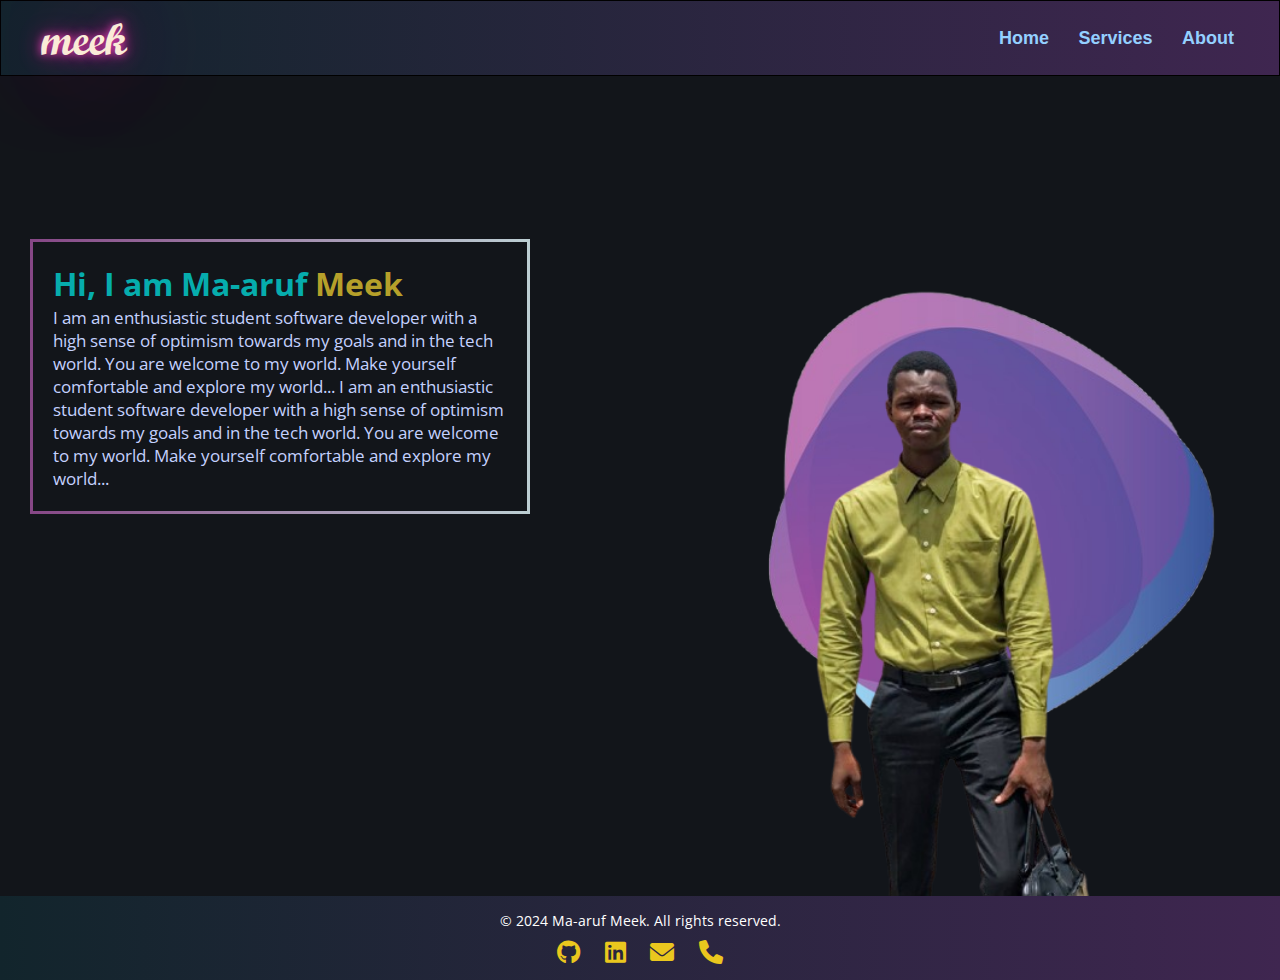
<file: index.html>
<!DOCTYPE html>
<html lang="en">
<head>
    <meta charset="UTF-8">
    <title>Portfolio</title>
    <link rel="stylesheet" href="pot.css">
    <link href="https://fonts.googleapis.com/css2?family=Montserrat:wght@400;700&family=Open+Sans:wght@400;700&display=swap"
          rel="stylesheet">
    <meta name="viewport" content="width=device-width, initial-scale=1.0">

    <link rel="stylesheet" href="https://cdnjs.cloudflare.com/ajax/libs/font-awesome/6.0.0-beta3/css/all.min.css">
</head>
<body>
<div class="page">
    <nav>
        <h1 class="logo neon">meek</h1>

        <ul>
            <li><a href="index.html">Home</a></li>
            <li><a href="potServices.html">Services</a></li>
            <li><a href="potAbout.html">About</a></li>
        </ul>
    </nav>
    <section class="conti">
        <div class="info">
            <h1>Hi, I am Ma-aruf <span>Meek</span></h1>
            <p>I am an enthusiastic student software developer with a high sense of optimism towards my goals and in the
                tech world. You are welcome to my world. Make yourself comfortable and explore my world...
            I am an enthusiastic student software developer with a high sense of optimism towards my goals and in the
                tech world.
            You are welcome to my world. Make yourself comfortable and explore my world...</p>

        </div>

        <div class="images">
            <img src="op2.png" class="shape" alt="">
            <img src="me.png" class="me" alt="">
        </div>
    </section>

    <footer>
        <div class="footer-container">
            <p>© 2024 Ma-aruf Meek. All rights reserved.</p>
            <ul class="footer-links">
                <li><a href="https://github.com/maarufMeek/" target="_blank"><i class="fab fa-github"></i></a></li>
                <li><a href="https://www.linkedin.com/in/ma-aruf-ismaeel-998255199/" target="_blank"><i
                        class="fab fa-linkedin"></i></a></li>
                <li><a href="mailto:maarufmeek@outlook.com.com"><i class="fas fa-envelope"></i></a></li>
                <li><a href="tel:+233543785537"><i class="fas fa-phone"></i></a></li>

            </ul>
        </div>
    </footer>
</div>
</body>
</html>
</file>
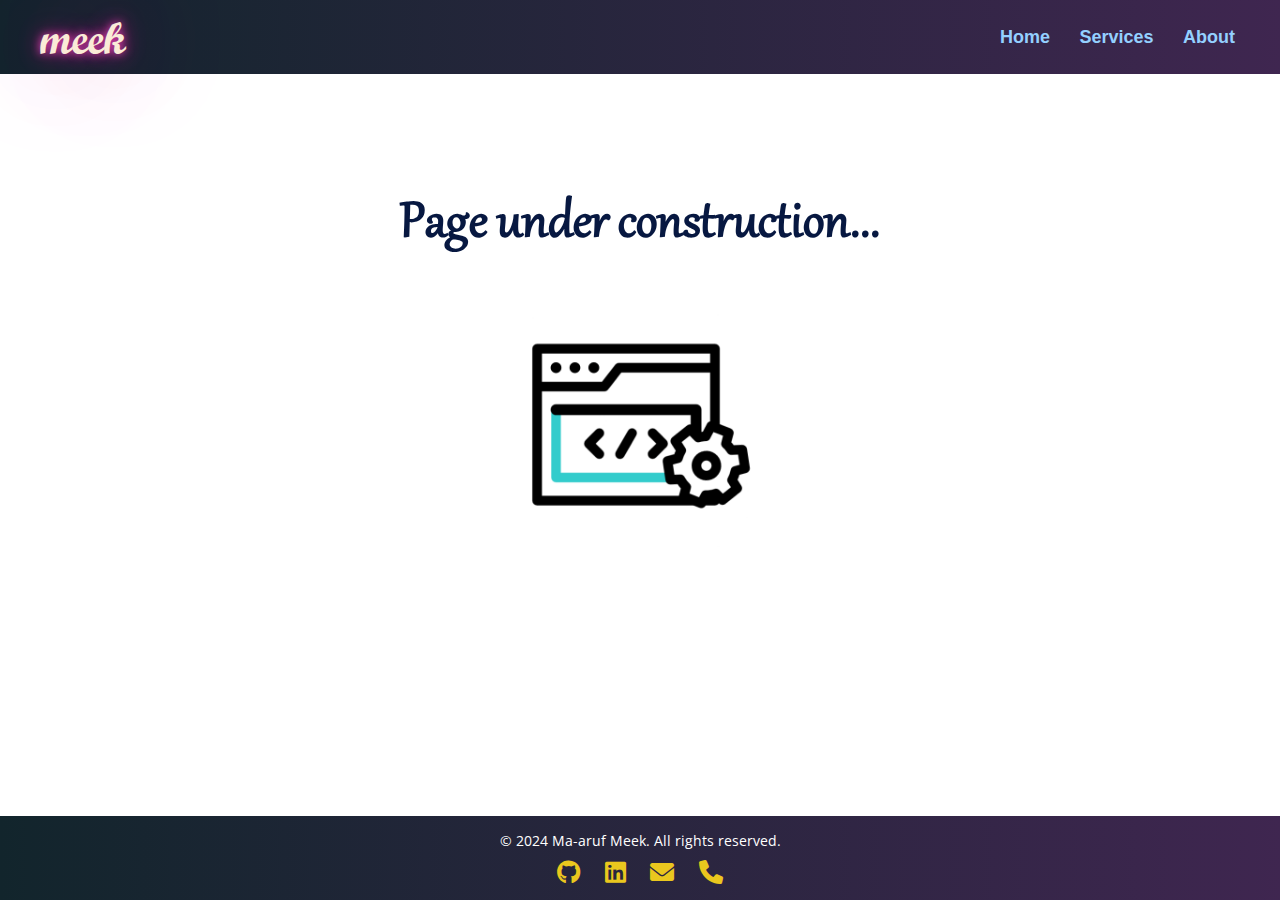
<file: potAbout.html>
<!DOCTYPE html>
<html lang="en">
<head>
    <meta charset="UTF-8">
    <title>About</title>
    <link rel="stylesheet" href="potAbout.css">
    <link href="https://fonts.googleapis.com/css2?family=Montserrat:wght@400;700&family=Open+Sans:wght@400;700&display=swap"
          rel="stylesheet">
    <meta name="viewport" content="width=device-width, initial-scale=1.0">
    <link rel="stylesheet" href="https://cdnjs.cloudflare.com/ajax/libs/font-awesome/6.0.0-beta3/css/all.min.css">
</head>
<body>
<!-- Navigation -->
<nav>
    <h1 class="logo neon">meek</h1>
    <ul>
        <li><a href="index.html">Home</a></li>
        <li><a href="potServices.html">Services</a></li>
        <li><a href="potAbout.html">About</a></li>
    </ul>
</nav>

<section class="about-me">
    <div class="section-content">
        <h3>Page under construction...</h3>
        <img src="maintenance.gif" alt="">
    </div>
</section>
<!-- Footer  -->
<footer>
    <div class="footer-container">
        <p>© 2024 Ma-aruf Meek. All rights reserved.</p>
        <ul class="footer-links">
            <li><a href="https://github.com/maarufMeek/" target="_blank"><i class="fab fa-github"></i></a></li>
            <li><a href="https://www.linkedin.com/in/ma-aruf-ismaeel-998255199/" target="_blank"><i
                    class="fab fa-linkedin"></i></a></li>
            <li><a href="mailto:maarufmeek@outlook.com.com"><i class="fas fa-envelope"></i></a></li>
            <li><a href="tel:+233543785537"><i class="fas fa-phone"></i></a></li>
        </ul>
    </div>
</footer>
</body>
</html>
</file>
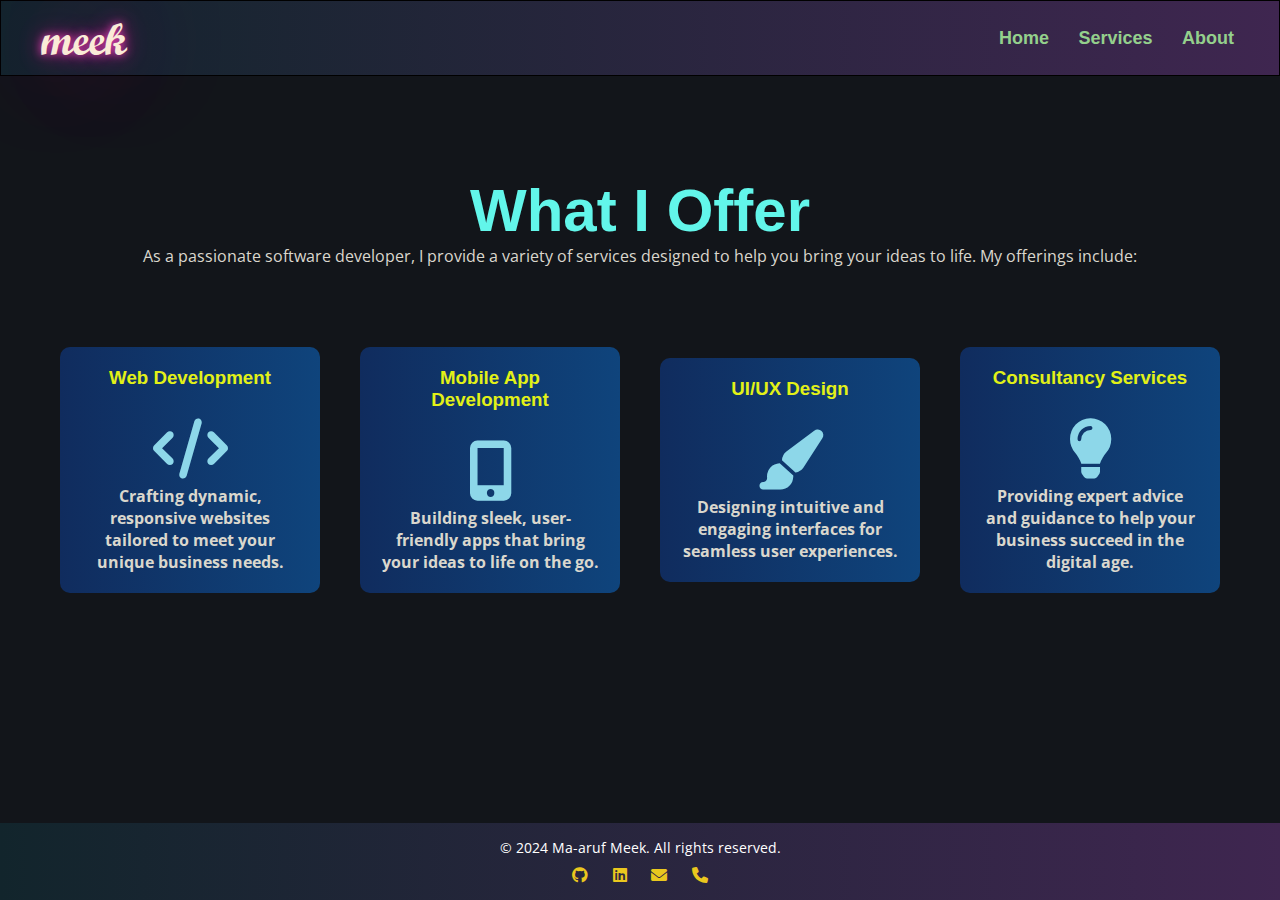
<file: potServices.html>
<!DOCTYPE html>
<html lang="en">
<head>
    <meta charset="UTF-8">
    <meta name="viewport" content="width=device-width, initial-scale=1.0">
    <title>Services</title>
    <link rel="stylesheet" href="potServices.css">
    <link href="https://fonts.googleapis.com/css2?family=Montserrat:wght@400;700&family=Open+Sans:wght@400;700&display=swap"
          rel="stylesheet">
    <meta name="viewport" content="width=device-width, initial-scale=1.0">
    <link rel="stylesheet" href="https://cdnjs.cloudflare.com/ajax/libs/font-awesome/6.0.0-beta3/css/all.min.css">
</head>
<body>
<!-- Navigation -->
<nav>
    <h1 class="logo neon">meek</h1>
    <ul>
        <li><a href="index.html">Home</a></li>
        <li><a href="potServices.html">Services</a></li>
        <li><a href="potAbout.html">About</a></li>
    </ul>
</nav>

<!-- Services Section -->
<section class="services">
    <div class="section-content">
        <h1>What I Offer</h1>
        <p>As a passionate software developer, I provide a variety of services designed to
            help you bring your ideas to life. My offerings include:</p>
        <ul>
            <li>
                <h3>Web Development</h3>
                <h1><i class="fas fa-code"></i></h1>
                <p>Crafting dynamic, responsive websites tailored to meet your unique business needs.</p>
            </li>
            <li>
                <h3>Mobile App Development</h3>
                <h1><i class="fas fa-mobile-alt"></i></h1>
                <p>Building sleek, user-friendly apps that bring your ideas to life on the go.</p>
            </li>
            <li>
                <h3>UI/UX Design</h3>
                <h1><i class="fas fa-paint-brush"></i></h1>
                <p>Designing intuitive and engaging interfaces for seamless user experiences.</p>
            </li>
            <li>
                <h3>Consultancy Services</h3>
                <h1><i class="fas fa-lightbulb"></i></h1>
                <p>Providing expert advice and guidance to help your business succeed in the digital age.</p>
            </li>
        </ul>

    </div>
</section>

<!-- Footer -->
<footer>
    <div class="footer-container">
        <p>© 2024 Ma-aruf Meek. All rights reserved.</p>
        <ul class="footer-links">
            <li><a href="https://github.com/maarufMeek/" target="_blank"><i class="fab fa-github"></i></a></li>
            <li><a href="https://www.linkedin.com/in/ma-aruf-ismaeel-998255199/" target="_blank"><i
                    class="fab fa-linkedin"></i></a></li>
            <li><a href="mailto:maarufmeek@outlook.com.com"><i class="fas fa-envelope"></i></a></li>
            <li><a href="tel:+233543785537"><i class="fas fa-phone"></i></a></li>

        </ul>
    </div>
</footer>
</body>
</html>
</file>
<file: pot.css>
* {
    margin: 0;
    padding: 0;
    font-family: Century Gothic, sans-serif; /* Changed sans serif to sans-serif for consistency */
}

body {
    background: rgb(18, 21, 26);
}

.page {
    position: relative;
    width: 100%;
    height: 100vh;
    background: rgb(18, 21, 26);
}

/* Navigation */
nav {
    border: 1px solid black;
    background: linear-gradient(to right, #12252c, #3f2650);
    display: flex;
    padding: 10px 40px;
    align-items: center;
    justify-content: space-between;
}

nav ul li {
    display: inline-block;
    list-style: none;
    margin-left: 15px;
}

nav ul li a {
    text-decoration: none;
    font-weight: bold;
    color: rgb(148, 208, 344); /* Valid RGB format */
    font-size: 18px;
    padding: 2px 5px 3px;
}

nav h1 {
    font-family: "Script MT", serif;
    font-size: 45px;
    display: flex;
    align-items: start;
}

/* Neon effect */
.neon {
    color: antiquewhite;
    --color2: rgba(238, 69, 186, 0.98);
    --color3: rgba(185, 15, 133, 0.98);
    text-shadow: 0 0 8px var(--color2),
    0 0 20px var(--color3),
    0 0 100px var(--color3);
}

nav li a:hover {
    border-radius: 12px;
    color: black;
    padding: 3px 6px 4px;
    background: rgb(185, 178, 74);
    transition: 0.4s;
}

/* Container adjustments */
.conti {
    display: flex;
    align-items: center;
    justify-content: space-between;
    margin: 300px 0;
    padding-bottom: 100px;
}

/* Info box styling */
.info {
    color: rgb(196, 209, 911); /* Valid RGB */
    margin: 100px 30px;
    border: 3px solid;
    border-image: linear-gradient(to right, #864786, #bcced3) 1;
    background-clip: border-box;
    border-radius: 30px;
    position: absolute;
    padding: 20px;
    height: auto;
    max-width: 500px;
    width: 100%;
    transition: 0.5s;
    box-sizing: border-box;
}

/* Info hover effect */
.info:hover {
    color: #ffffff;
    border-image: linear-gradient(to right, #bcced3, #864786) 1;
    transition: 0.5s;
}

.info h1 {
    font-family: 'Open Sans', sans-serif;
    color: #06adad;
}

.info h1 span {
    font-family: 'Open Sans', serif;
    color: rgb(182, 160, 42);
}

.info p {
    font-family: 'Open Sans', sans-serif;
    margin: 1px 0;
    font-size: 17px;
}

/* Image container */
.images {
    width: 35%;
    height: 70%;
    position: absolute;
    bottom: 0;
    left: 40%;
}

.images img {
    position: absolute;
    left: 75%;
    bottom: 0;
    transform: translateX(-20%);
    transition: 0.5s;
}

.images .me {
    height: 90%;
}

.images .shape {
    height: 80%;
    top: 0;
}

/* Hover effect on shape */
.images:hover .shape {
    top: 1%;
    height: 85%;
    transition: 0.5s;
}

.images:hover .me {
    left: 73%;
    transition: 0.5s;
}

/* Footer */
footer {
    background: linear-gradient(to right, #12252c, #3f2650);
    color: #ffffff;
    padding: 15px 40px;
    text-align: center;
    position: absolute;
    margin: -80px 0;
    width: 100%;
    bottom: 0;
    box-sizing: border-box;
}

.footer-container {
    max-width: 1200px;
    margin: 0 auto;
}

footer p {
    font-size: 14px;
    margin-bottom: 10px;
    font-family: 'Open Sans', sans-serif;
}

.footer-links {
    list-style: none;
    padding: 0;
}

.footer-links li {
    display: inline;
    margin: 0 10px;
}

.footer-links li a {
    text-decoration: none;
    color: #eac71e;
    font-size: 16px;
    transition: color 0.3s ease;
}

.footer-links li a:hover {
    color: #ffffff;
}

.footer-container i {
    font-size: 24px;
}

/* Responsive footer for mobile */
@media (max-width: 480px) {
    footer {
        padding: 20px;
        position: absolute;
        bottom: -30%;
    }

    footer p {
        font-size: 12px;
    }

    .footer-links li a {
        font-size: 14px;
    }
}

/* Responsive adjustments */
@media (max-width: 480px) {
    .conti {
        flex-direction: column; /* Stack vertically */
        padding-top: 20px;
        text-align: center;
        justify-content: space-between;
        margin: 30px;
    }

    /* Info box for small screens */
    .info {
        margin: 20px 30px 0;
        width: 80%;
        padding: 10px;
    }

    .info p {
        font-size: 0.9rem; /* Smaller font */
    }

    .images {
        left: 2%;
        transform: translateX(-50%);
        width: 90%;
        top: 60%;
    }

    .images .shape {
        width: 100%;
        height: 70%;
        left: 72%;
    }

    .images:hover .shape {
        top: 5%;
        transition: 0.5s;
        width: 100%;
        height: 70%;
    }

    nav h1 {
        font-family: "Script MT", serif;
        font-size: 25px;
        display: flex;
        align-items: start;
    }

    nav ul li a {
        text-decoration: none;
        font-weight: bold;
        color: #94d08c; /* Corrected: Use valid RGB */
        font-size: 13px;
        padding: 2px 2px 3px;
    }

    nav{
        padding: 0 10px 10px;
    }
}

/*-------------------------------------------------------------------------------*/
/* General adjustments for tablets */
@media (min-width: 481px) and (max-width: 1024px) {
    .conti {
        flex-direction: column; /* Stack vertically */
        padding-top: 25px;
        text-align: center;
        justify-content: start;
        margin-top: -40px;
    }

    /* Info box for tablets */
    .info {
        position: relative;
        margin: 200px 0;
        width: 100%;
        height: auto;
        padding: 15px;
    }

    .info p {
        font-size: 20px; /* Slightly larger font */
    }

    .images {
        left: -15%;
        transform: translateY(5%);
        width: 80%;
        top: 60%;
    }

    .images .shape {
        width: 100%;
        height: auto;
        left: 60%;
    }
    /*img*/
    .images:hover .shape {
        top: 5%;
        transition: 0.5s;
        width: 100%;
        height: auto;
    }

    nav h1 {
        font-family: "Script MT", serif;
        font-size: 50px;
        display: flex;
        align-items: center;
    }

    nav ul li a {
        text-decoration: none;
        font-weight: bold;
        color: #6abf69;
        font-size: 22px;
        padding: 3px 5px;
    }

    footer {
        padding: 20px;
        position: absolute;
        bottom: -30%;
    }

    footer p {
        font-size: 18px;
    }

    .footer-links li a {
        font-size: 18px;
    }

}

/*responsive display for smaller screens*/
/*-------------------------------------------------------------------------------*/
@media (min-width: 320px) and (max-width: 330px) {
    .images {
        left: -15%;
        transform: translateY(38%);
        width: 80%;
    }

    .images .shape {
        width: 80%;
        height: auto;
        left: 60%;
    }

    .images:hover .shape {
        top: 10%;
        transition: 0.5s;
        width: 85%;
        height: auto;
    }

    footer {
        position: absolute;
        bottom: -55%;
    }

    footer p {
        font-size: 12px;
    }

    .footer-links li a {
        font-size: 12px;
    }

    nav h1 {
        font-size: 23px;
    }

    nav ul li a {
        font-size: 12px;
    }

    nav {
        padding: 0 10px 10px;
    }

}

/* load fonts to local device*/
@font-face {
    font-family: 'Script MT';
    src: url('ScriptMTBold.woff2') format('woff2'),
        url('ScriptMTBold.woff') format('woff');
    font-weight: bold;
    font-style: normal;
    font-display: swap;
}
</file>
<file: potAbout.css>
/* General Styles */
* {
    margin: 0;
    padding: 0;
    font-family: Century Gothic, sans-serif;
}

body {
    background: white;
}

nav {
    background: linear-gradient(to right, #12252c, #3f2650);
    display: flex;
    padding: 10px 40px;
    align-items: center;
    justify-content: space-between;
}

nav ul li {
    display: inline-block;
    list-style: none;
    margin-left: 15px;
}

nav ul li a {
    text-decoration: none;
    font-weight: bold;
    color: rgb(148, 208, 344);
    font-size: 18px;
    padding: 2px 5px 3px;
}

nav h1 {
    font-family: "Script MT", serif;
    font-size: 45px;
    /*display: flex;*/
    /*align-items: start;*/
}

.neon {
    color: antiquewhite;
    --color2: rgba(238, 69, 186, 0.98);
    --color3: rgba(185, 15, 133, 0.98);
    text-shadow: 0 0 8px var(--color2),
    0 0 20px var(--color3),
    0 0 100px var(--color3);
}

nav li a:hover {
    border-radius: 12px;
    color: black;
    padding: 3px 6px 4px;
    background: rgb(185, 178, 74);
    transition: 0.4s;
}

.about-me {
    padding: 40px;
    margin-top: 60px;
}

.section-content {
    text-align: center;
}

.about-me h3 {
    font-size: 60px;
    font-family: Gabriola, sans-serif;
    color: #071841;
}

.about-me img {
    max-width: 100%;
    height: 300px;
}

/*footer*/
footer {
    background: linear-gradient(to right, #12252c, #3f2650);
    color: #ffffff;
    padding: 15px 40px;
    text-align: center;
    position: absolute;
    margin: auto 0;
    width: 100%;
    bottom: 0;
    box-sizing: border-box;
}

.footer-container {
    max-width: 1200px;
    margin: 0 auto;
}

footer p {
    font-size: 14px;
    margin-bottom: 10px;
    font-family: 'Open Sans', sans-serif;
}

.footer-links {
    list-style: none;
    padding: 0;
}

.footer-links li {
    display: inline;
    margin: 0 10px;
}

.footer-links li a {
    text-decoration: none;
    color: #eac71e;
    font-size: 16px;
    transition: color 0.3s ease;
}

.footer-links li a:hover {
    color: #ffffff;
}

.footer-container i {
    font-size: 24px;
}


@media (max-width: 480px) {
    nav ul li a {
        font-family: Open Sans, sans-serif;
        font-size: 0.95rem;
    }

    nav h1 {
        font-size: 25px;
    }

    nav ul li a {
        text-decoration: none;
        font-weight: bold;
        color: #94d08c; /* Corrected: Use valid RGB */
        font-size: 13px;
        padding: 2px 2px 3px;
    }

    nav h1 {
        font-size: 25px;  /* Reduce font size for the logo */
    }

     nav{
        padding: 0 10px 10px;
    }

    .about-me {
        padding: 20px;
        margin-top: 20px;
    }

    .about-me h3 {
        font-size: 35px;  /* Adjust header size for mobile */
    }

    .about-me img {
        height: auto;    /* Ensure image resizes properly */
    }

    footer {
        padding: 10px;
        bottom: 0;  /* Ensure footer sticks to bottom of the screen */
        margin: 0;
    }

    footer p {
        font-size: 12px;
    }

    .footer-links li a {
        font-size: 12px;
    }
}

@media (min-width: 320px) and (max-width: 355px) {
     footer {
        position: absolute;
        bottom: -55%;
    }

    footer p {
        font-size: 12px;
    }

    .footer-links li a {
        font-size: 12px;
    }

    nav h1 {
        font-size: 23px;
    }

    nav ul li a {
        font-size: 12px;
    }

    nav {
        padding: 0 10px 10px;
    }


}

@font-face {
    font-family: 'Gabriola';
    src: url('Gabriola.woff2') format('woff2'),
        url('Gabriola.woff') format('woff');
    font-weight: normal;
    font-style: normal;
    font-display: swap;
}

@font-face {
    font-family: 'Script MT';
    src: url('ScriptMTBold.woff2') format('woff2'),
        url('ScriptMTBold.woff') format('woff');
    font-weight: bold;
    font-style: normal;
    font-display: swap;
}

@font-face {
    font-family: 'Script MT';
    src: url('ScriptMTBold.woff2') format('woff2'),
        url('ScriptMTBold.woff') format('woff');
    font-weight: bold;
    font-style: normal;
    font-display: swap;
}
</file>
<file: potServices.css>
/* General Styles */
* {
    margin: 0;
    padding: 0;
    font-family: Century Gothic, sans-serif;
}

/* Adjust body for small screens */
body {
    background: rgb(18, 21, 26);
}


/* Navigation */
nav {
    border: 1px solid black;
    background: linear-gradient(to right, #12252c, #3f2650);
    display: flex;
    padding: 10px 40px;
    align-items: center;
    justify-content: space-between;
}

nav ul li {
    display: inline-block;
    list-style: none;
    margin-left: 15px;
}

nav ul li a {
    text-decoration: none;
    font-weight: bold;
    color: #94d08c; /* Corrected: Use valid RGB */
    font-size: 18px;
    padding: 2px 5px 3px;
}

nav a:active{
    color: gold;
}

nav h1 {
    font-family: "Script MT", serif;
    font-size: 45px;
    display: flex;
    align-items: start;
}

/* Updated neon effect */
.neon {
    color: antiquewhite;
    --color2: rgba(238, 69, 186, 0.98);
    --color3: rgba(185, 15, 133, 0.98);
    text-shadow: 0 0 8px var(--color2),
    0 0 20px var(--color3),
    0 0 100px var(--color3);
}

/* Improved hover effect */
nav li a:hover {
    border-radius: 12px;
    color: black;
    padding: 3px 6px 4px;
    background: rgb(185, 178, 74);
    transition: 0.4s;
}

/* Services Section */
.services {
    color: white;
    padding: 40px;
    margin-top: 60px;
}

/* Center content in services */
.section-content {
    text-align: center;
}

.services h1 {
    font-size: 60px;
    font-family: Gabriola, sans-serif;
    color: #62f6ea;
}

.services ul h3{
    color: #e2f117;
}

.services p {
    font-family: Open Sans, sans-serif;
    font-size: 16px;
    color: #dad7cd;
}

/* Corrected responsive layout for list items */
.services ul {
    display: flex;
    flex-wrap: wrap;
    justify-content: center;
    align-items: center;
    list-style: none;
    padding: 0;
    margin-top: 50px;
}

.services ul li {
    background: linear-gradient(to right, #102c5e, #0f447c);
    flex: 1 1 200px;
    border-radius: 10px;
    margin: 30px 20px;
    padding: 20px;
    text-align: center;
    box-sizing: border-box;
    font-weight: bolder;
    color: #ffffff;
    transition: 0.4s;
}

.services ul li:hover {
    background: linear-gradient(to right, #0f447c, #102c5e);
    transition: 0.4s;
}

/* Icon colors */
.services i {
    color: #8DD7E9;
    margin-top: 30px;
}

/* Footer Section */
footer {
    background: linear-gradient(to right, #12252c, #3f2650);
    color: #ffffff;
    padding: 15px 40px;
    text-align: center;
    position: absolute;
    width: 100%;
    bottom: 0;
    box-sizing: border-box;
}

.footer-container {
    max-width: 1200px;
    margin: 0 auto;
}

footer p {
    font-size: 14px;
    margin-bottom: 10px;
    font-family: 'Open Sans', sans-serif;
}

.footer-links {
    list-style: none;
    padding: 0;
}

.footer-links li {
    display: inline;
    margin: 0 10px;
}

.footer-links li a {
    text-decoration: none;
    color: #eac71e;
    font-size: 16px;
    transition: color 0.3s ease;
}

.footer-links li a:hover {
    color: #ffffff;
}

/* Responsive footer for mobile */
@media (max-width: 480px) {
    footer {
        padding: 20px;
        position: relative; /* Changed from absolute for better handling */
        bottom: 0; /* Adjusted to align better */
    }

    footer p {
        font-size: 12px;
    }

    .footer-links li a {
        font-size: 14px;
    }

    .footer-container i {
    font-size: 24px;
}
}

/* Media query for services section */
@media (max-width: 480px) {
    .services ul li {
        flex: 1 1 100%;
        margin: 10px 0;
    }


    .services {
        margin-top: 30px;
    }

    .services h1 {
        font-size: 40px;
    }

    .services p {
        font-size: 14px;
    }

    nav ul li a {
        font-family: Open Sans, sans-serif;
        font-size: 0.95rem;
    }

    nav h1 {
        font-family: "Script MT", serif;
        font-size: 25px;
        display: flex;
        align-items: start;
    }

     nav{
        padding: 0 10px 10px;
    }

    nav ul li a {
        text-decoration: none;
        font-weight: bold;
        color: #94d08c; /* Corrected: Use valid RGB */
        font-size: 13px;
        padding: 2px 2px 3px;
    }
}



@media (min-width: 320px) and (max-width: 355px) {
     footer {
        position: absolute;
        bottom: -55%;
    }

    footer p {
        font-size: 12px;
    }

    .footer-links li a {
        font-size: 12px;
    }

    nav h1 {
        font-size: 23px;
    }

    nav ul li a {
        font-size: 12px;
    }

    nav {
        padding: 0 10px 10px;
    }
}

@font-face {
    font-family: 'Script MT';
    src: url('ScriptMTBold.woff2') format('woff2'),
        url('ScriptMTBold.woff') format('woff');
    font-weight: bold;
    font-style: normal;
    font-display: swap;
}

@font-face {
    font-family: 'Script MT';
    src: url('ScriptMTBold.woff2') format('woff2'),
        url('ScriptMTBold.woff') format('woff');
    font-weight: bold;
    font-style: normal;
    font-display: swap;
}
</file>
